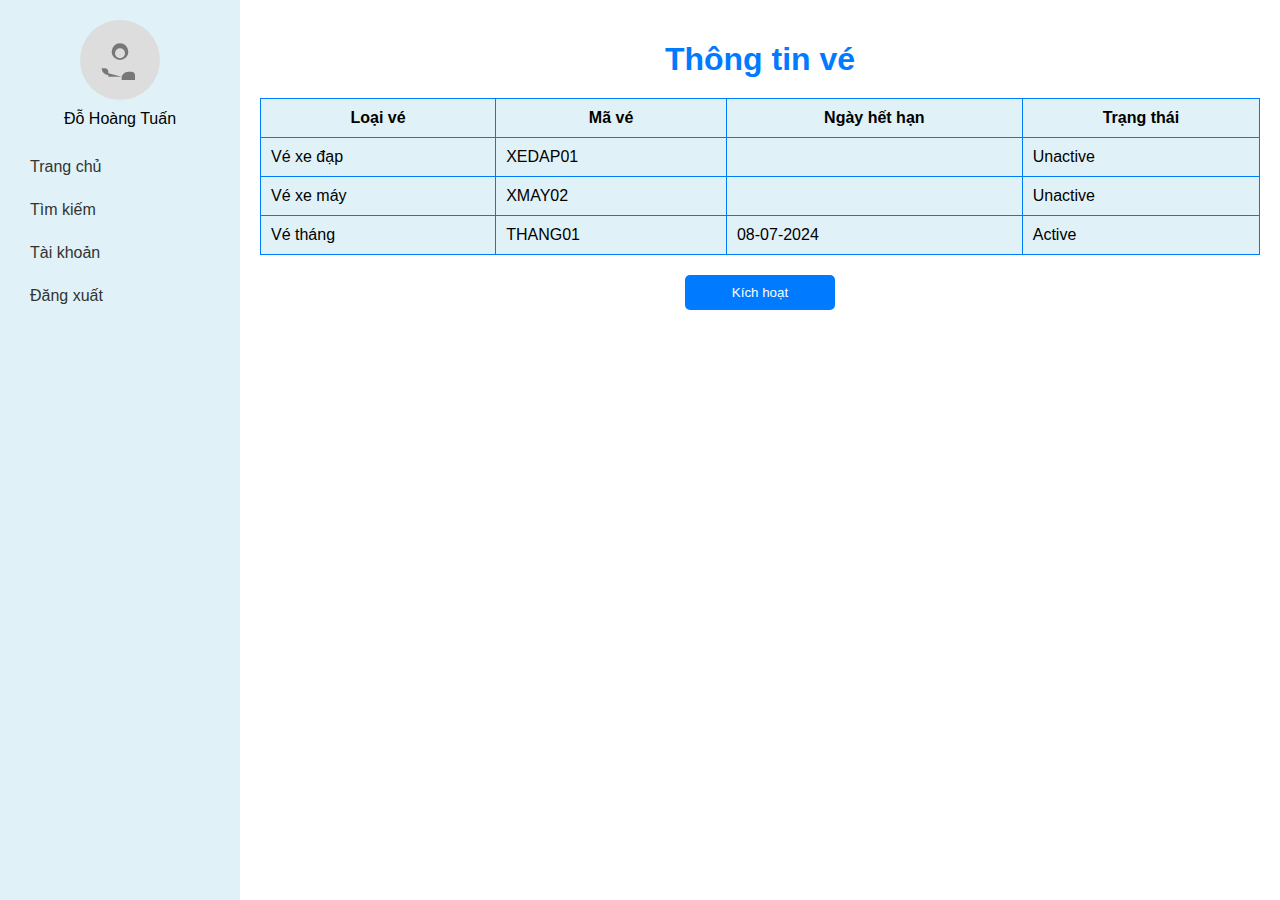
<file: app/templates/html4.html>
<!DOCTYPE html>
<html lang="en">
<head>
    <meta charset="UTF-8">
    <meta name="viewport" content="width=device-width, initial-scale=1.0">
    <title>Thông tin vé</title>
    <style>
        body {
            font-family: sans-serif;
            margin: 0;
            display: flex;
            min-height: 100vh;
        }

        .container {
            display: flex;
            width: 100%;
        }

        .sidebar {
            background-color: #e0f2f7;
            width: 200px;
            padding: 20px;
            display: flex;
            flex-direction: column;
            align-items: center;
        }

        .profile {
            display: flex;
            flex-direction: column;
            align-items: center;
            margin-bottom: 20px;
        }

        .avatar {
            width: 80px;
            height: 80px;
            border-radius: 50%;
            background-color: #ddd;
            margin-bottom: 10px;
            background-image: url("data:image/svg+xml,%3Csvg xmlns='http://www.w3.org/2000/svg' viewBox='0 0 24 24' fill='%23777'%3E%3Cpath d='M12 2a5 5 0 1 0 5 5 5 5 0 0 0-5-5zm0 9a3 3 0 1 1 0-6 3 3 0 0 1 0 6zm9 11v-1c0-1.1-.9-2-2-2h-2a4 4 0 0 0-4 4v1h8zM5 20v-1c0-1.1-.9-2-2-2H1a4 4 0 0 0 4 4v1h8z'/%3E%3C/svg%3E");
            background-repeat: no-repeat;
            background-position: center;
            background-size: 50%;
        }

        .navigation {
            display: flex;
            flex-direction: column;
            width: 100%;
        }

        .navigation a {
            display: block;
            padding: 10px;
            text-decoration: none;
            color: #333;
            margin-bottom: 5px;
            border-radius: 5px;
        }

        .navigation a:hover {
            background-color: #cce5ff;
        }

        .main-content {
            flex-grow: 1;
            padding: 20px;
        }

        h1 {
            text-align: center;
            margin-bottom: 20px;
            color: #007bff;
        }

        .ticket-table {
            width: 100%;
            border-collapse: collapse;
            margin-bottom: 20px;
        }

        .ticket-table th, .ticket-table td {
            border: 1px solid #007bff;
            padding: 10px;
            text-align: left;
            background-color: #e0f2f7;
        }
        .ticket-table th{
            text-align: center;
        }

        .activate-button {
            display: block;
            width: 150px;
            margin: 0 auto;
            padding: 10px;
            background-color: #007bff;
            color: white;
            border: none;
            border-radius: 5px;
            cursor: pointer;
        }

        .activate-button:hover {
            background-color: #0056b3;
        }
    </style>
</head>
<body>
    <div class="container">
        <aside class="sidebar">
            <div class="profile">
                <div class="avatar"></div>
                <div class="name">Đỗ Hoàng Tuấn</div>
            </div>
            <nav class="navigation">
                <a href="#">Trang chủ</a>
                <a href="#">Tìm kiếm</a>
                <a href="#">Tài khoản</a>
                <a href="#">Đăng xuất</a>
            </nav>
        </aside>
        <main class="main-content">
            <h1>Thông tin vé</h1>
            <table class="ticket-table">
                <thead>
                    <tr>
                        <th>Loại vé</th>
                        <th>Mã vé</th>
                        <th>Ngày hết hạn</th>
                        <th>Trạng thái</th>
                    </tr>
                </thead>
                <tbody>
                    <tr>
                        <td>Vé xe đạp</td>
                        <td>XEDAP01</td>
                        <td></td>
                        <td>Unactive</td>
                    </tr>
                    <tr>
                        <td>Vé xe máy</td>
                        <td>XMAY02</td>
                        <td></td>
                        <td>Unactive</td>
                    </tr>
                    <tr>
                        <td>Vé tháng</td>
                        <td>THANG01</td>
                        <td>08-07-2024</td>
                        <td>Active</td>
                    </tr>
                </tbody>
            </table>
            <button class="activate-button">Kích hoạt</button>
        </main>
    </div>
</body>
</html>
</file>
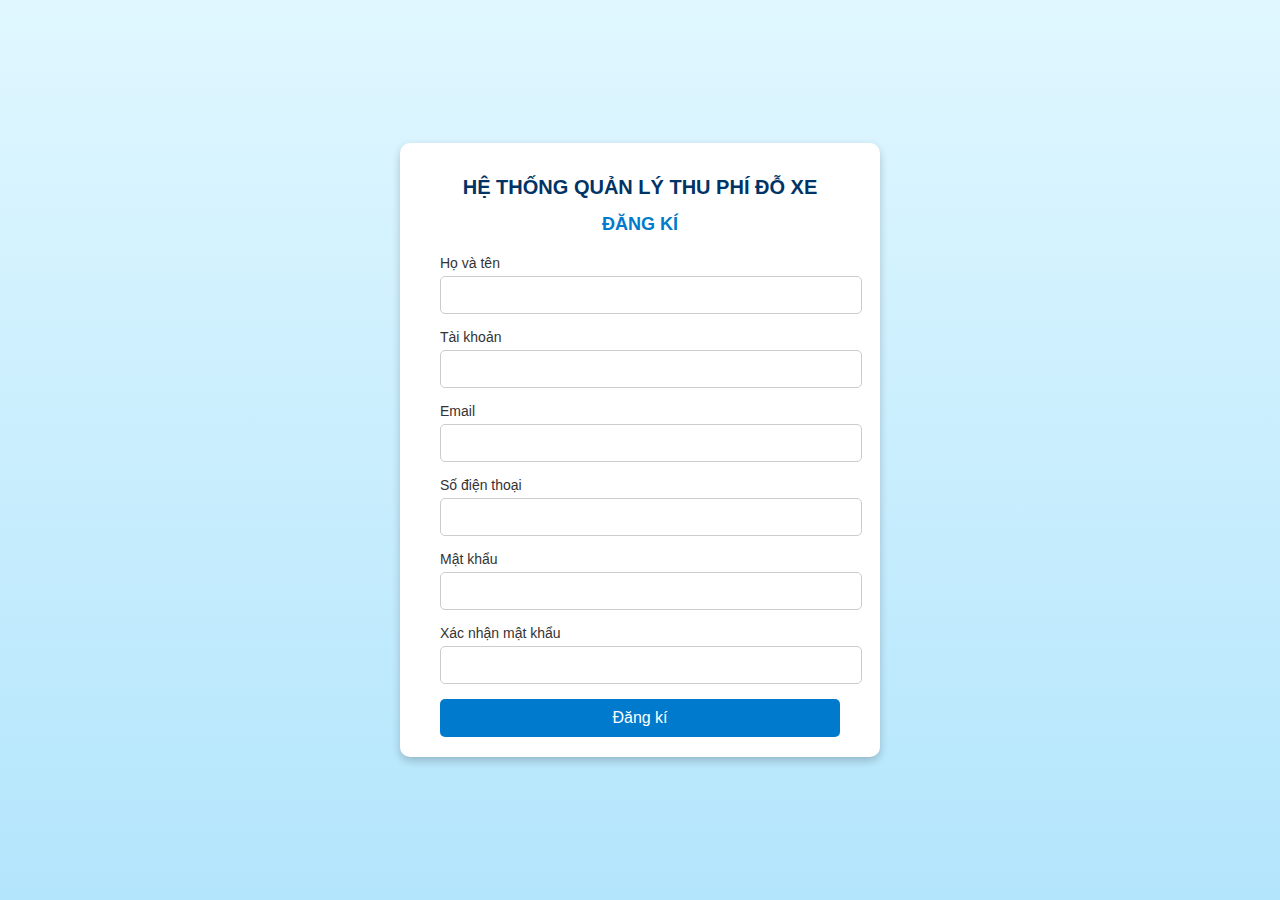
<file: app/templates/register.html>
<!DOCTYPE html>
<html lang="vi">
<head>
    <meta charset="UTF-8">
    <meta name="viewport" content="width=device-width, initial-scale=1.0">
    <title>Hệ Thống Quản Lý Thu Phí Đỗ Xe</title>
    <style>
        body {
            font-family: Arial, sans-serif;
            margin: 0;
            padding: 0;
            display: flex;
            justify-content: center;
            align-items: center;
            height: 100vh;
            background: linear-gradient(to bottom, #e0f7ff, #b3e5fc);
        }

        .container {
            background: #fff;
            padding: 20px 40px;
            border-radius: 10px;
            box-shadow: 0 4px 8px rgba(0, 0, 0, 0.2);
            text-align: center;
            width: 400px;
        }

        .container h1 {
            font-size: 20px;
            margin-bottom: 10px;
            color: #003366;
        }

        .container h2 {
            font-size: 18px;
            margin-bottom: 20px;
            color: #007acc;
        }

        .form-group {
            margin-bottom: 15px;
            text-align: left;
        }

        .form-group label {
            display: block;
            font-size: 14px;
            color: #333;
            margin-bottom: 5px;
        }

        .form-group input {
            width: 100%;
            padding: 10px;
            border: 1px solid #ccc;
            border-radius: 5px;
            font-size: 14px;
        }

        .form-group input:focus {
            border-color: #007acc;
            outline: none;
            box-shadow: 0 0 5px rgba(0, 112, 204, 0.5);
        }

        .btn {
            width: 100%;
            padding: 10px;
            font-size: 16px;
            color: #fff;
            background-color: #007acc;
            border: none;
            border-radius: 5px;
            cursor: pointer;
        }

        .btn:hover {
            background-color: #005f99;
        }
    </style>
</head>
<body>
    <div class="container">
        <h1>HỆ THỐNG QUẢN LÝ THU PHÍ ĐỖ XE</h1>
        <h2>ĐĂNG KÍ</h2>
        <form id="registerForm" method="POST" action="/register">
            <div class="form-group">
                <label for="name">Họ và tên</label>
                <input type="text" id="name" name="hoTen" required>
            </div>
            <div class="form-group">
                <label for="username">Tài khoản</label>
                <input type="text" id="username" name="tenDangNhap" required>
            </div>
            <div class="form-group">
                <label for="email">Email</label>
                <input type="email" id="email" name="email" required>
            </div>
            <div class="form-group">
                <label for="phone">Số điện thoại</label>
                <input type="tel" id="phone" name="SDT" required>
            </div>
            <div class="form-group">
                <label for="password">Mật khẩu</label>
                <input type="password" id="password" name="matKhau" required>
            </div>
            <div class="form-group">
                <label for="confirm-password">Xác nhận mật khẩu</label>
                <input type="password" id="confirm-password" name="confirm-password" required>
            </div>
            <button type="submit" class="btn">Đăng kí</button>
        </form>
    </div>
</body>
</html>
</file>
